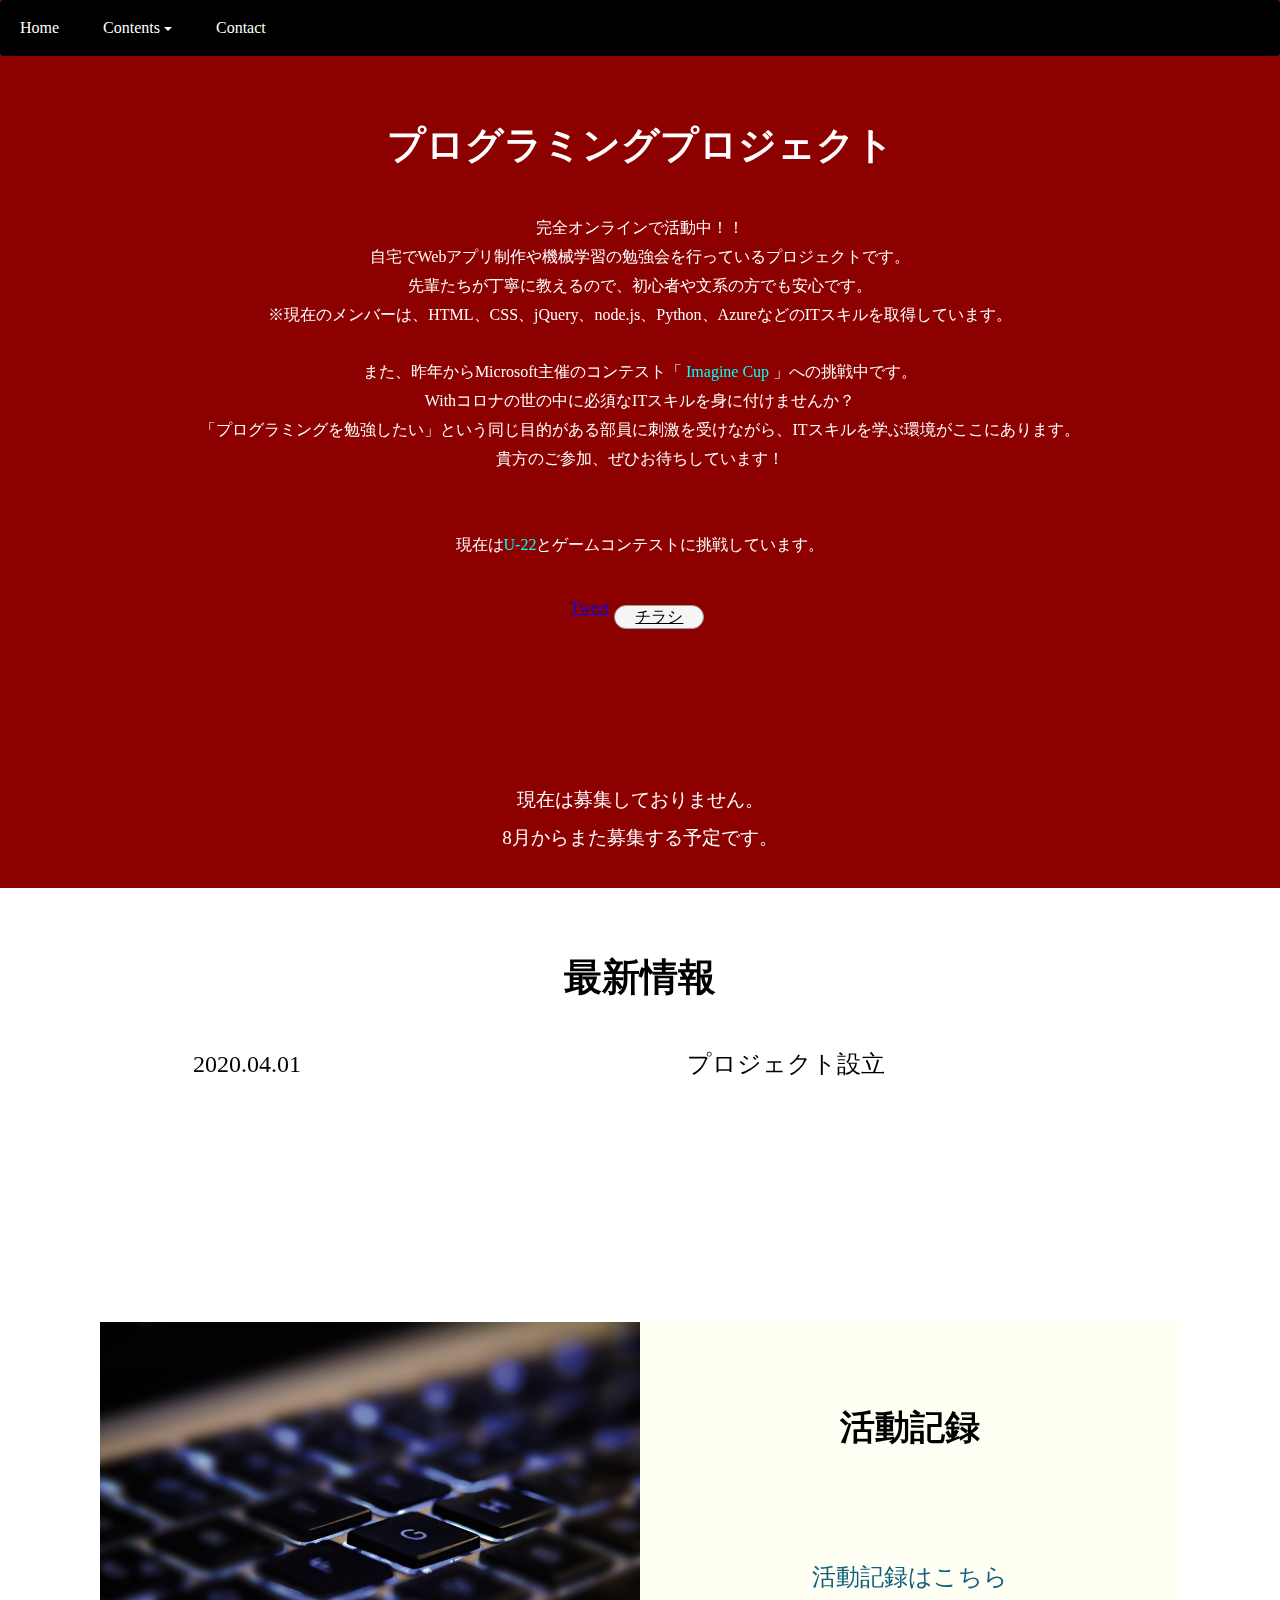
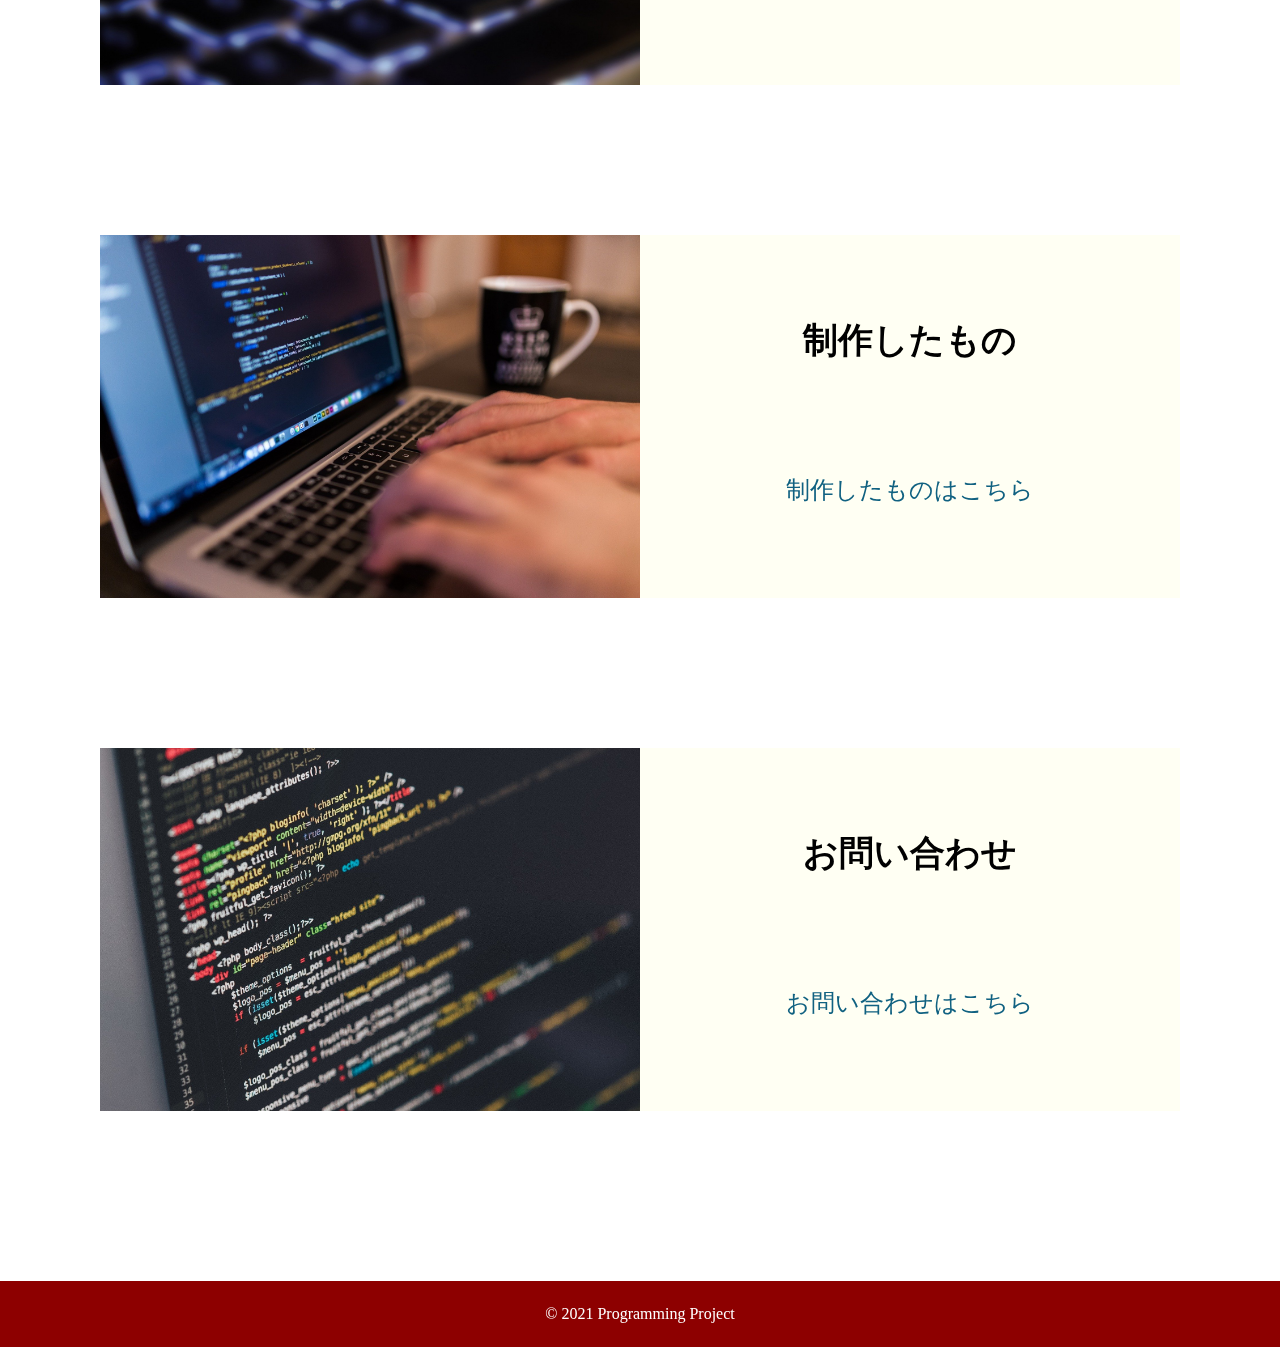
<file: index.html>
<!DOCTYPE html>
<html lang="ja">
    <head>
        <meta charset="UTF-8">
        <meta name="viewport" content="width=device-width, initial-scale=1.0">
        <title>プログラミンプロジェクト</title>

        <!--アイコン読み込み-->
        <link rel="shortcut icon" href="img/pu-icon.ico">
        <link rel="apple-touch-icon-precomposed" href="img/icon.png">

        <!--Bootstrap読み込み-->
        <link rel="stylesheet" href="https://stackpath.bootstrapcdn.com/bootstrap/4.5.0/css/bootstrap.min.css" integrity="sha384-9aIt2nRpC12Uk9gS9baDl411NQApFmC26EwAOH8WgZl5MYYxFfc+NcPb1dKGj7Sk" crossorigin="anonymous">
        
        <!--Fontawesomeの読み込み-->
        <link rel="stylesheet" href="https://use.fontawesome.com/releases/v5.6.1/css/all.css">
        
        <!--cssの読み込み-->
        <link rel="stylesheet" href="css/reset.css">
        <link rel="stylesheet" href="css/style.css">
        <link rel="stylesheet" href="css/style-sm.css" media="screen and (max-width: 768px)">
        <link rel="stylesheet" href="css/menu.css">

    </head>

    <body>
        
        <!--ヘッダー-->
        <header class="page-header">
            <div class="cp_navi">
                <ul>
                    <li><a href="index.html">Home</a></li>
                    <li>
                        <a href="#">Contents <span class="caret"></span></a>
                        <div>
                            <ul>
                                <li><a href="index2.html">活動記録</a></li>
                                <li><a href="index3.html">制作したもの</a></li>
                                <li><a href="kakoinfo.html">過去の情報</a></li>
                            </ul>
                        </div>
                    </li>
                    <li><a href="index4.html">Contact</a></li>
                    
                </ul>
            </div>
        </header>
        <!---->
        <main>
            <!--イントロ-->
                <section id="section-intro" class="section">
                    <h1 class="section__title1">プログラミングプロジェクト</h1>
                    <p class="section__text">完全オンラインで活動中！！<br>
                        自宅でWebアプリ制作や機械学習の勉強会を行っているプロジェクトです。<br>
                        先輩たちが丁寧に教えるので、初心者や文系の方でも安心です。<br>
                        ※現在のメンバーは、HTML、CSS、jQuery、node.js、Python、AzureなどのITスキルを取得しています。<br>
                        <br>
                        また、昨年からMicrosoft主催のコンテスト「
                        <a class="section__text_p" href="https://imaginecup.microsoft.com/ja-JP/Events" target="_blank">
                            Imagine Cup
                        </a>」への挑戦中です。<br>

                        Withコロナの世の中に必須なITスキルを身に付けませんか？<br>
                        「プログラミングを勉強したい」という同じ目的がある部員に刺激を受けながら、ITスキルを学ぶ環境がここにあります。<br>
                        貴方のご参加、ぜひお待ちしています！<br>
                        <br>
                        <br>現在は<a class="section__text_p" href="https://u22procon.com/" target="_blank">U-22</a>とゲームコンテストに挑戦しています。
                    </p>
                    
                    <div class="section-icon">
                        
                        <div class="line-it-button" data-lang="ja" data-type="share-a" data-ver="3" data-url="https://yukiya05.github.io/practice-open/" data-color="default" data-size="large" data-count="false" style="display: none;"></div>
                        <div class="twitter-button"><a href="https://twitter.com/share?ref_src=twsrc%5Etfw" class="twitter-share-button" data-show-count="false">Tweet</a><script async src="https://platform.twitter.com/widgets.js" charset="utf-8"></script></div>
                        <script src="https://www.line-website.com/social-plugins/js/thirdparty/loader.min.js" async="async" defer="defer"></script>
                        <div class="kouhou"><a href="2021.pdf" download="2021.pdf" class="maruButton" target="_blank">チラシ</a></div>
                    </div>
                    
                </section>
            <!---->

            
            <!--新メンバー募集のやつ-->
                <section id="section-boshu" class="section non-section">
                    <div class="common-inner">
                        <p class="section_title_boshu_p">現在は募集しておりません。<br><br>8月からまた募集する予定です。</p>
                        <!--
                        <h2 class="section_title_boshu">新メンバー募集中！</h2>
                        <p class="section_title_boshu_p">初心者大歓迎</p>
                        <div class="boshu"><a href="http://www.tec.fukuoka-u.ac.jp/mono/project/programmingForm.html" class="sankaButton" target="_blank">参加申込はこちら</a></div>
                        -->
                    </div>
                </section>
            <!---->
            

            <!--最新情報-->
                <section id="section-info" class="section">
                    <div class="common-inner">
                        <h2 class="section__title2 typo-bold"><span>最新情報</span></h2>
                        <ul class="news-list">
                          <!--
                          <li class="news-list__item"><a href="#"><time datetime="2019-04-01">2019.04.01</time><span>プロジェクト設立</span></a></li>
                          -->
                          <li class="news-list__item"><a href="#"><time datetime="2020-04-01">2020.04.01</time><span>プロジェクト設立</span></a></li>
                          
                        </ul>
                        <!--
                        <p class="news-page-link"><a href="#" class="typo-bold">過去の情報を見る</a></p>
                        -->
                      </div>
                </section>
            <!---->
            <!--作品例 or 活動の記録など…-->
                <section id="sample" class="section">
                    <!--活動記録-->
                    <div class="common-inner-main">
                        <div class="common-inner__content">
                            <p class="common-inner__img"><img src="img/page-main1.jpg"></p>
                            <div class="common-inner__wrapper">
                                <h3 class="common-inner__title typo-bold"><a class="type-bold">活動記録</a></h3>
                                <!--
                                <p class="common-inner__text">テキストテキストテキストテキスト<br>テキストテキストテキストテキスト<br>テキストテキストテキストテキスト<br>テキストテキストテキストテキスト</p>
                                -->
                                <li class="common-inner__item"><a href="index2.html">活動記録はこちら</a></li>
                            </div>
                        </div>
                    </div>
                    <!--活動記録ここまで-->
                    <!--制作したもの-->
                    <div class="common-inner-main">
                        <div class="common-inner__content">
                            <p class="common-inner__img"><img src="img/page-main2.jpg"></p>
                            <div class="common-inner__wrapper">
                                <h3 class="common-inner__title typo-bold"><a class="type-bold">制作したもの</a></h3>
                                <!--
                                <p class="common-inner__text">テキストテキストテキストテキスト<br>テキストテキストテキストテキスト<br>テキストテキストテキストテキスト<br>テキストテキストテキストテキスト</p>
                                -->
                                <li class="common-inner__item"><a href="index3.html">制作したものはこちら</a></li>
                            </div>
                        </div>
                    </div>
                    <!---->
                    <!--なにかかいてね-->
                    <div class="common-inner-main">
                        <div class="common-inner__content">
                            <p class="common-inner__img"><img src="img/page-main3.jpg"></p>
                            <div class="common-inner__wrapper">
                                <h3 class="common-inner__title typo-bold"><a class="type-bold">お問い合わせ</a></h3>
                                <!--
                                <p class="common-inner__text">テキストテキストテキストテキスト<br>テキストテキストテキストテキスト<br>テキストテキストテキストテキスト<br>テキストテキストテキストテキスト</p>
                                -->
                                <li class="common-inner__item"><a href="index4.html">お問い合わせはこちら</a></li>
                            </div>
                        </div>
                    </div>
                    <!---->
                </section>
            <!---->
        </main>

        <footer class="page-footer">
            <p class="page-footer__copyrigth"><small>© 2021 Programming Project</small></p>
        </footer>
    </body>
</html>
</file>
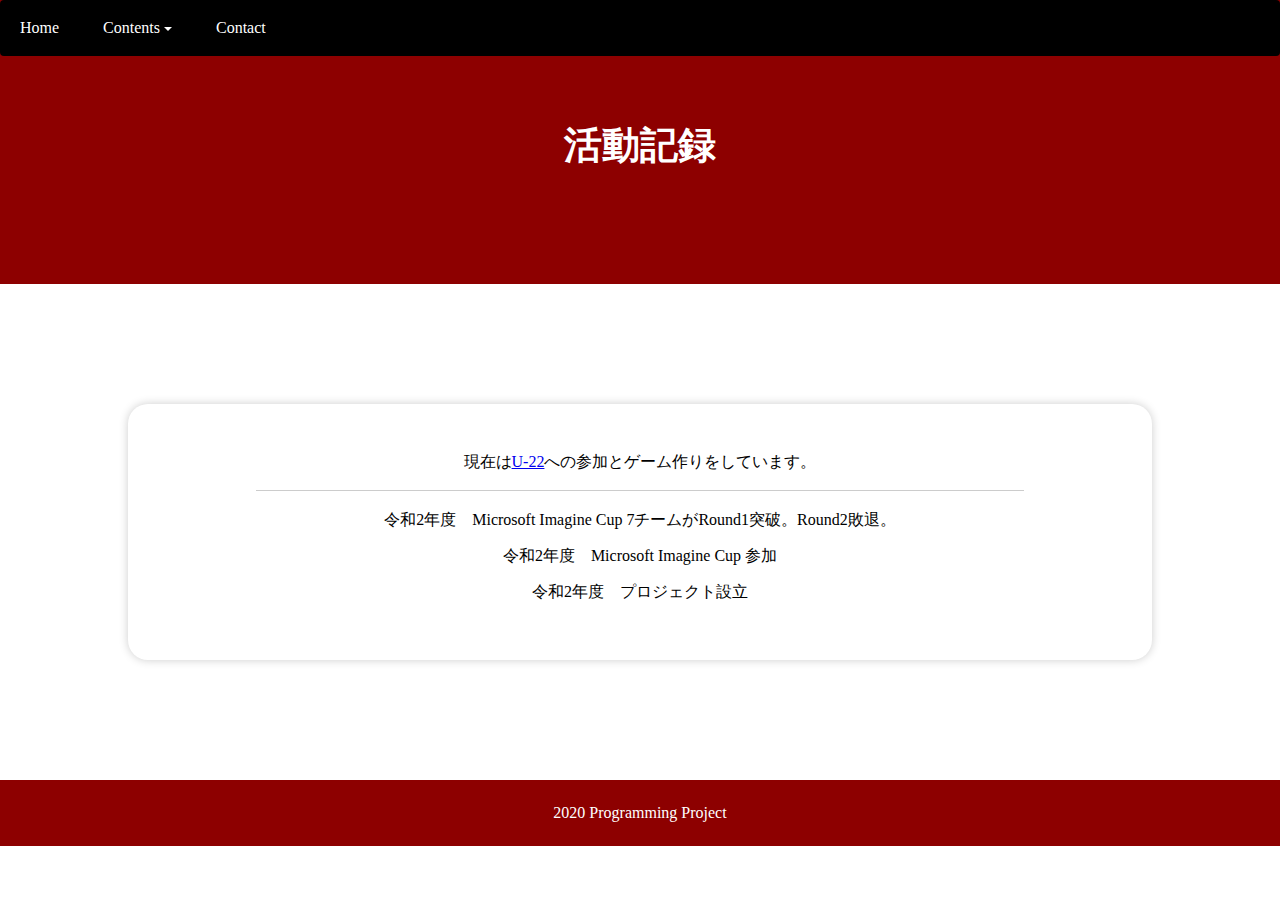
<file: index2.html>
<!DOCTYPE html>
<html lang="ja">
    <head>
        <meta charset="UTF-8">
        <meta name="viewport" content="width=device-width, initial-scale=1.0">
        <title>活動記録</title>

        <!--アイコン読み込み-->
        <link rel="shortcut icon" href="img/pu-icon.ico">

        <!--Bootstrap読み込み-->
        <link rel="stylesheet" href="https://stackpath.bootstrapcdn.com/bootstrap/4.5.0/css/bootstrap.min.css" integrity="sha384-9aIt2nRpC12Uk9gS9baDl411NQApFmC26EwAOH8WgZl5MYYxFfc+NcPb1dKGj7Sk" crossorigin="anonymous">
        
        
        <!--cssの読み込み-->
        <link rel="stylesheet" href="css/reset.css">
        <link rel="stylesheet" href="css/katsudou.css">
        <link rel="stylesheet" href="css/menu.css">
    </head>
    <body>
        <!--ヘッダー-->
        <header class="page-header">
            <div class="cp_navi">
                <ul>
                    <li><a href="index.html">Home</a></li>
                    <li>
                        <a href="#">Contents <span class="caret"></span></a>
                        <div>
                            <ul>
                                <li><a href="index2.html">活動記録</a></li>
                                <li><a href="index3.html">制作したもの</a></li>
                                <li><a href="kakoinfo.html">過去の情報</a></li>
                            </ul>
                        </div>
                    </li>
                    <li><a href="index4.html">Contact</a></li>
                    
                </ul>
            </div>
        </header>
        <!---->

        <main>
            <!--タイトルのところ-->
            <section id="section-intro" class="section">
                <h1 class="section__title1">活動記録</h1>
                <p class="section__text">テキストテキストテキストテキストテキストテキストテキストテキストテキストテキスト<br>
                    テキストテキストテキストテキストテキストテキストテキストテキストテキストテキスト<br>テキストテキストテキストテキストテキストテキストテキストテキストテキストテキスト<br>
                </p>
            </section>

            <!--活動記録-->
            <section id="section-main" class="section">
                <div class="common-inner-main">
                    <p class="common-inner-text"></p>
                    <p class="common-inner-text">現在は<a class="common-inner-text_p" href="https://u22procon.com/" target="_blank">U-22</a>への参加とゲーム作りをしています。</p>
                    <hr>
                    <p class="common-inner-text">令和2年度　Microsoft Imagine Cup 7チームがRound1突破。Round2敗退。</p>
                    <p class="common-inner-text">令和2年度　Microsoft Imagine Cup 参加</p>
                    <p class="common-inner-text">令和2年度　プロジェクト設立</p>
                    <p class="common-inner-text"></p>
                </div>
            </section>
        </main>

        <footer class="page-footer">
            <p class="page-footer__copyrigth"><small>2020 Programming Project</small></p>
        </footer>
    </body>
</html>
</file>
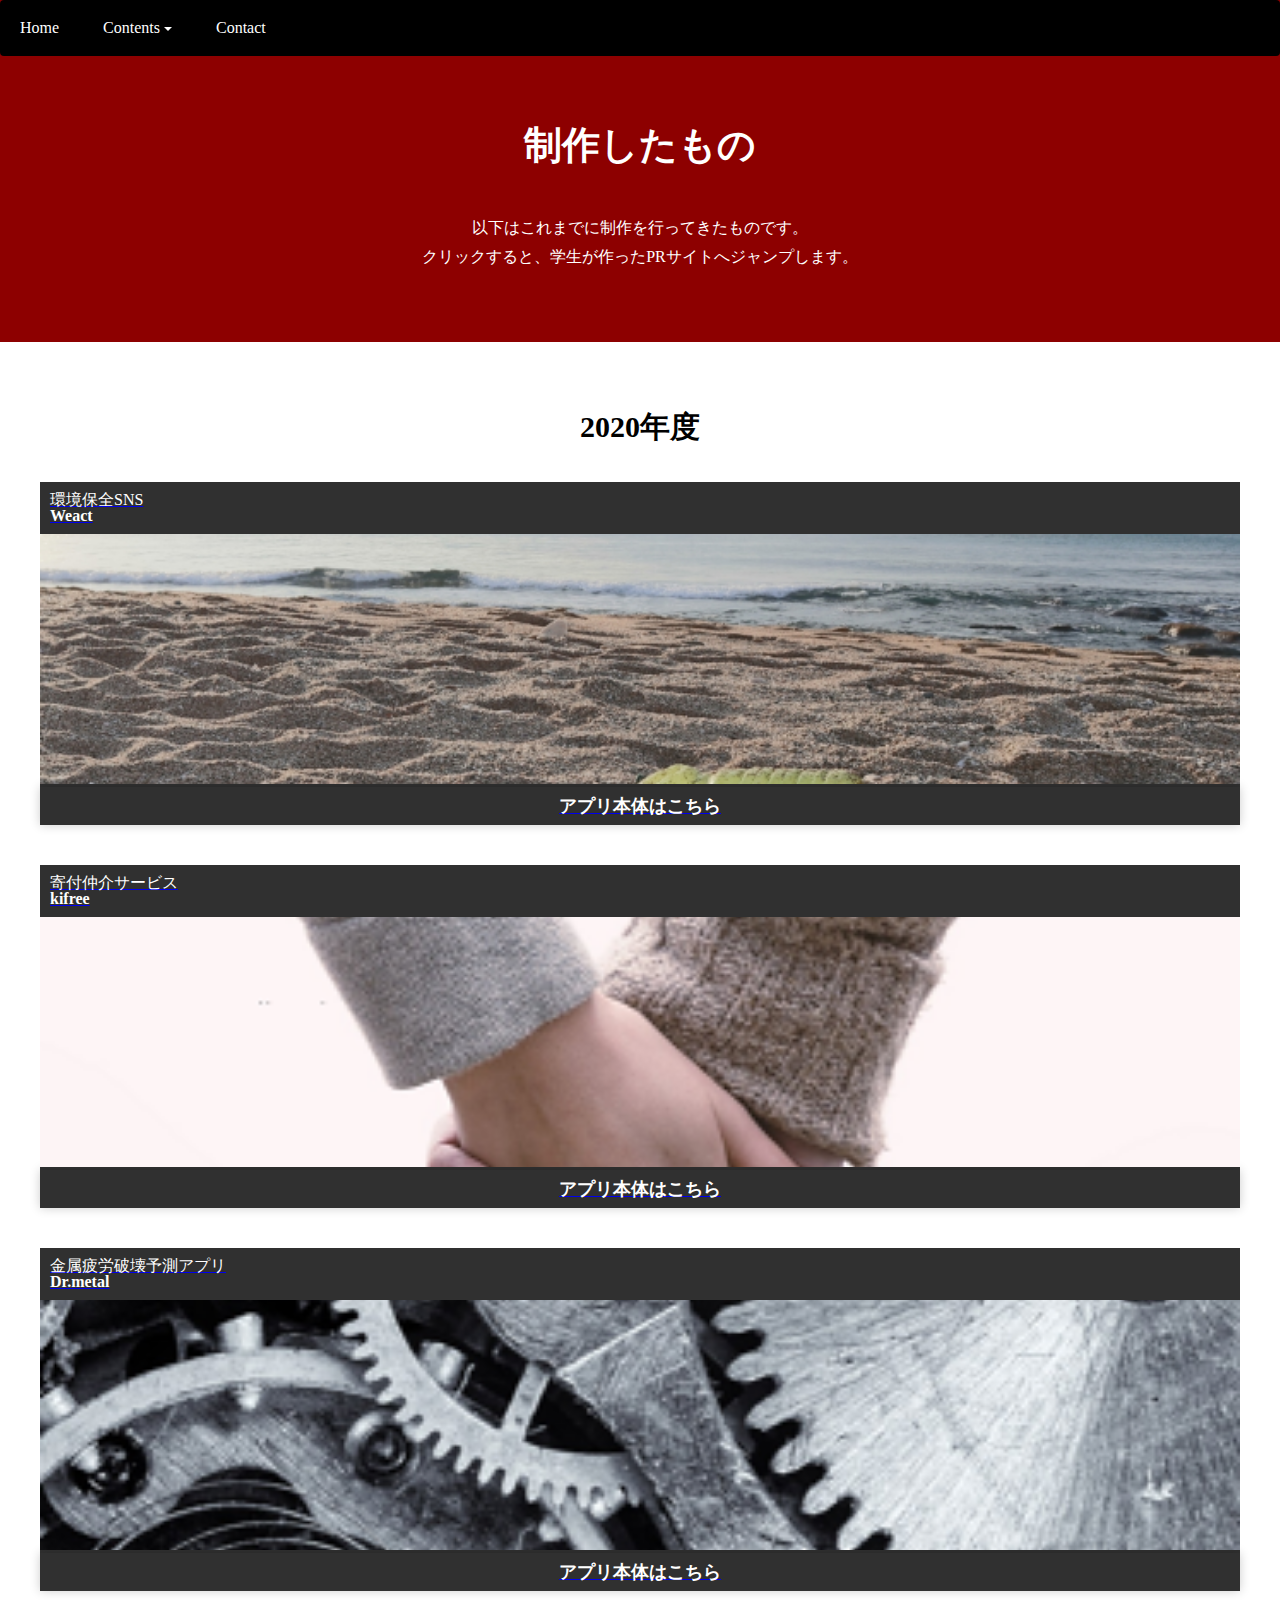
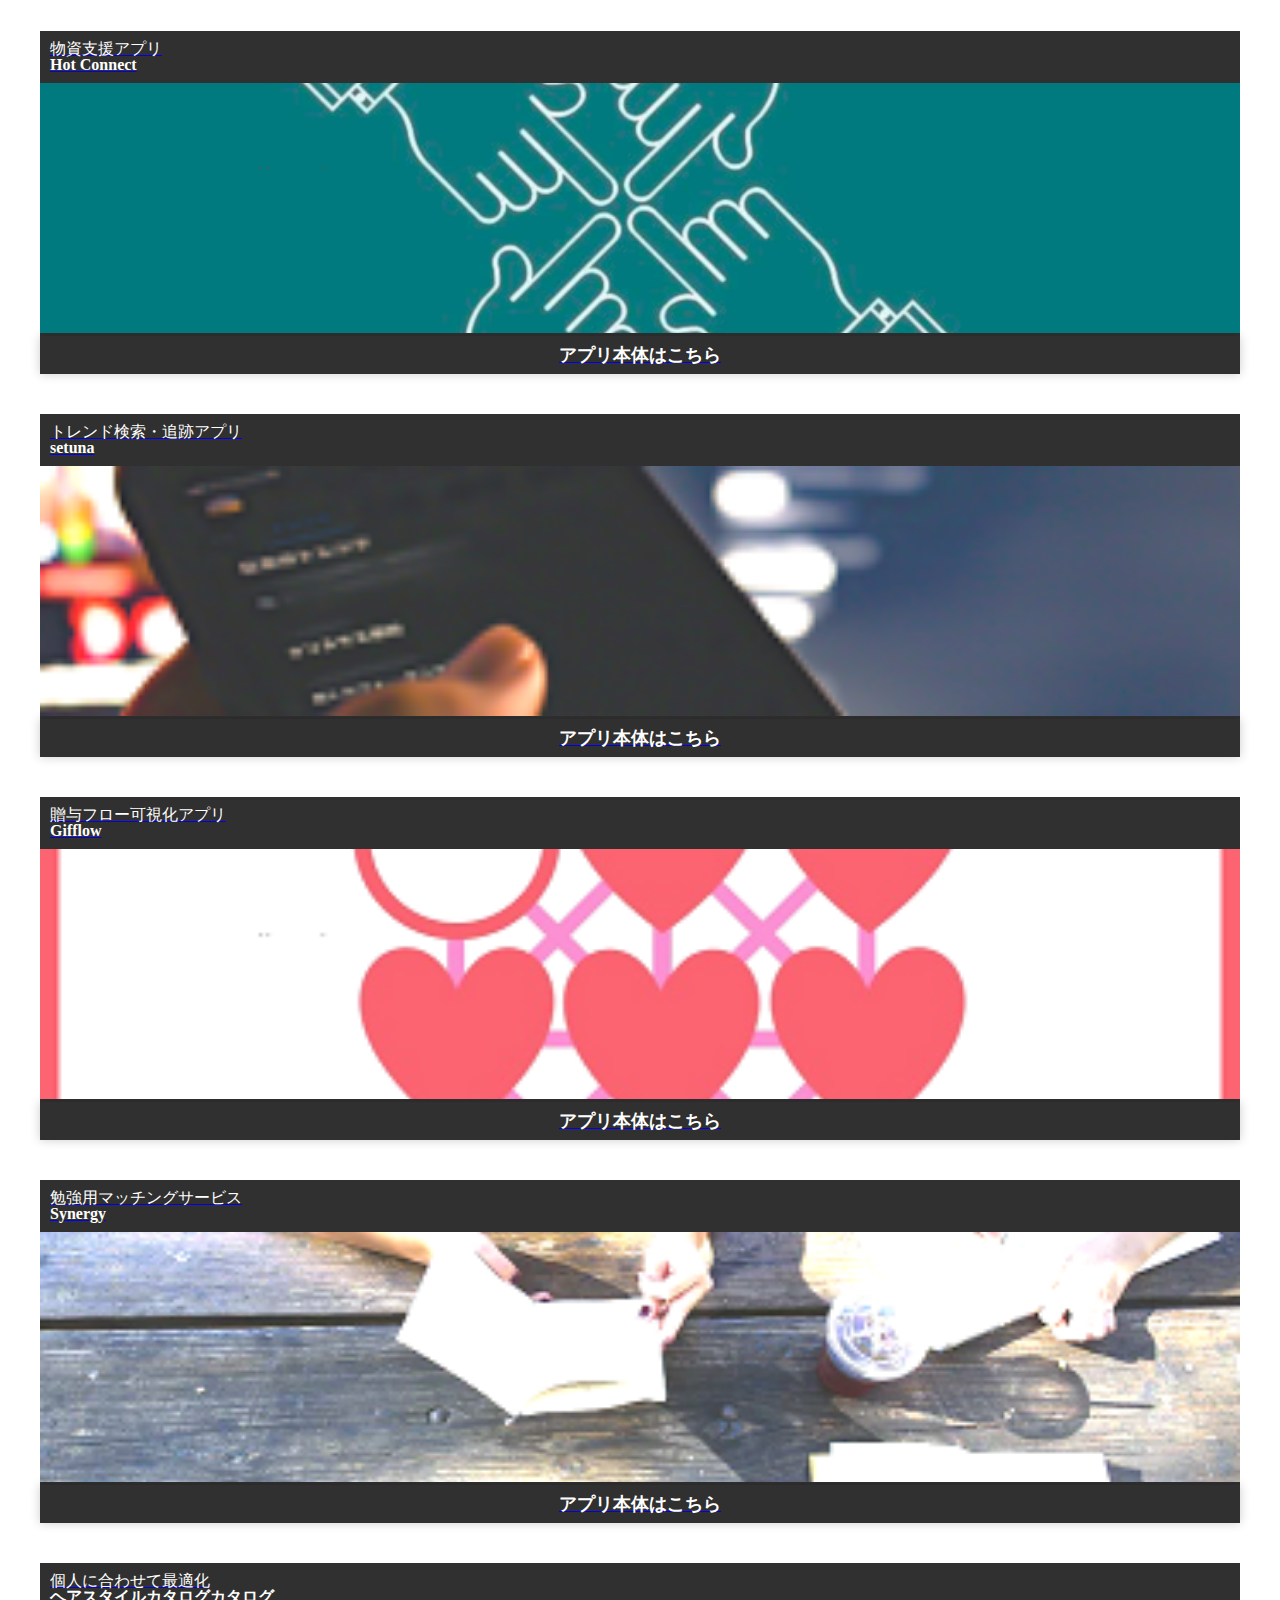
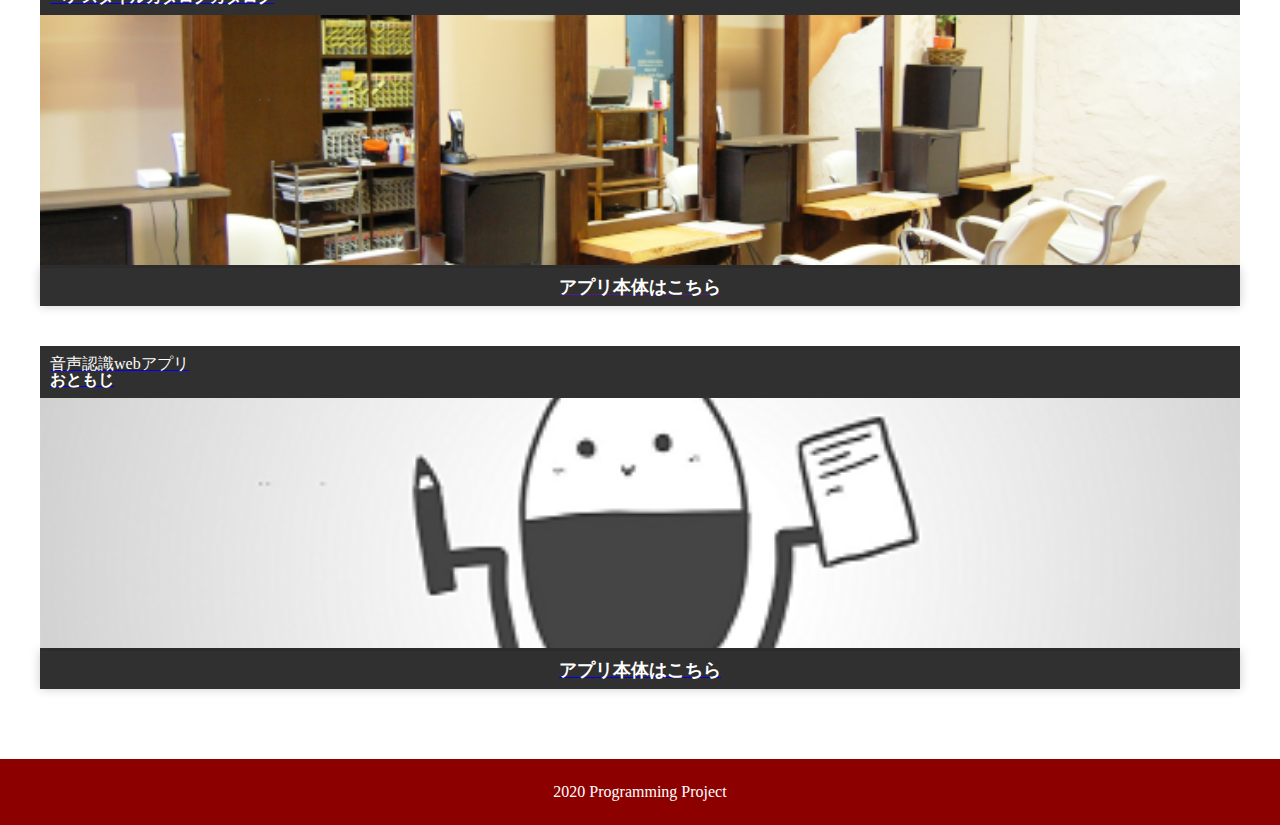
<file: index3.html>
<!DOCTYPE html>
<html lang="ja">
    <head>
        <meta charset="UTF-8">
        <meta name="viewport" content="width=device-width, initial-scale=1.0, maximum-scale=1.0, minimum-scale=1.0">
        <title>制作したもの</title>

        <!--アイコン読み込み-->
        <link rel="shortcut icon" href="img/pu-icon.ico">

        <!--Bootstrap読み込み-->
        <link rel="stylesheet" href="https://stackpath.bootstrapcdn.com/bootstrap/4.5.0/css/bootstrap.min.css" integrity="sha384-9aIt2nRpC12Uk9gS9baDl411NQApFmC26EwAOH8WgZl5MYYxFfc+NcPb1dKGj7Sk" crossorigin="anonymous">
        
        <!--cssの読み込み-->
        <link rel="stylesheet" href="css/reset.css">
        <link rel="stylesheet" href="css/seisaku.css" >
        <link rel="stylesheet" href="css/menu.css">
    </head>
    <body>
        <!--ヘッダー-->
        <header class="page-header">
            <div class="cp_navi">
                <ul>
                    <li><a href="index.html">Home</a></li>
                    <li>
                        <a href="#">Contents <span class="caret"></span></a>
                        <div>
                            <ul>
                                <li><a href="index2.html">活動記録</a></li>
                                <li><a href="index3.html">制作したもの</a></li>
                                <li><a href="kakoinfo.html">過去の情報</a></li>
                            </ul>
                        </div>
                    </li>
                    <li><a href="index4.html">Contact</a></li>
                    
                </ul>
            </div>
        </header>
        <!---->

        <main>
            <!--タイトルのところ-->
            <section id="section-intro" class="section">
                <h1 class="section__title1">制作したもの</h1>
                <p class="section__text">以下はこれまでに制作を行ってきたものです。<br>
                    クリックすると、学生が作ったPRサイトへジャンプします。
                    
                </p>
            </section>

            <!--制作したもの-->
            <section id="section-main" class="section">
            
               <h3 class="section-main-title">2020年度</h3>

               <div class="row">
                   <div class="col-6 col-md-4">
                       <a href="https://giffrow.z11.web.core.windows.net/about.html" target="_blank">
                            <div class="shirowaku2">
                                <div>
                                    環境保全SNS
                                    <h5>Weact</h5>
                                </div>
                                <img alt="" src="img/20/weact.png">
                            </div>
                       </a>
                       <a href="https://giffrow.z11.web.core.windows.net/index.html" target="_blank">
                            <div class="shirowaku3">
                                アプリ本体はこちら
                            </div>
                       </a>
                   </div>

                   <div class="col-6 col-md-4">
                       <a href="https://sho83.github.io/kifree/" target="_blank">
                        <div class="shirowaku2">
                            <div>
                                寄付仲介サービス
                                <h5>kifree</h5>
                            </div>
                            <img alt="" src="img/20/kifree.png">
                        </div>
                       </a>
                       <a href="https://kifreeapp.z31.web.core.windows.net/requests.html" target="_blank">
                            <div class="shirowaku3">
                                アプリ本体はこちら
                            </div>
                       </a>
                   </div>

                   <div class="col-6 col-md-4">
                        <a href="https://tarosan.z31.web.core.windows.net/" target="_blank">
                        <div class="shirowaku2">
                            <div>
                                金属疲労破壊予測アプリ
                                <h5>Dr.metal</h5>
                            </div>
                            <img alt="" src="img/20/metal.png">
                        </div>
                        </a>
                        <a href="https://defectcalc.z31.web.core.windows.net" target="_blank">
                            <div class="shirowaku3">
                                アプリ本体はこちら
                            </div>
                        </a>
                    </div>

                    <div class="col-6 col-md-4">
                        <a href="https://1107tema.z31.web.core.windows.net/" target="_blank">
                        <div class="shirowaku2">
                            <div>
                                物資支援アプリ
                                <h5>Hot Connect</h5>
                            </div>
                            <img alt="" src="img/20/hot_connect.png">
                        </div>
                        </a>
                        <a href="https://teamj.z31.web.core.windows.net/" target="_blank">
                            <div class="shirowaku3">
                                アプリ本体はこちら
                            </div>
                        </a>
                    </div>

                    <div class="col-6 col-md-4">
                        <a href="https://dteam.z31.web.core.windows.net/" target="_blank">
                        <div class="shirowaku2">
                            <div>
                                トレンド検索・追跡アプリ
                                <h5>setuna</h5>
                            </div>
                            <img alt="" src="img/20/setsuna.png">
                        </div>
                        </a>
                        <a href="https://dteam.z31.web.core.windows.net/aaa.html" target="_blank">
                            <div class="shirowaku3">
                                アプリ本体はこちら
                            </div>
                        </a>
                    </div>

                    <div class="col-6 col-md-4">
                        <a href="https://dokkoisho.z31.web.core.windows.net/index.html" target="_blank">
                        <div class="shirowaku2">
                            <div>
                                贈与フロー可視化アプリ
                                <h5>Gifflow</h5>
                            </div>
                            <img alt="" src="img/20/gifflow.png">
                        </div>
                        </a>
                        <a href="https://gifflow.z31.web.core.windows.net/" target="_blank">
                            <div class="shirowaku3">
                                アプリ本体はこちら
                            </div>
                        </a>
                    </div>

                    <div class="col-6 col-md-4">
                        <a href="https://toriaezu.z31.web.core.windows.net/" target="_blank">
                        <div class="shirowaku2">
                            <div>
                                勉強用マッチングサービス
                                <h5>Synergy</h5>
                            </div>
                            <img alt="" src="img/20/synergy.png">
                        </div>
                        </a>
                        <a href="https://toriaezu.z31.web.core.windows.net/" target="_blank">
                            <div class="shirowaku3">
                                アプリ本体はこちら
                            </div>
                        </a>
                    </div>

                    <div class="col-6 col-md-4">
                        <a href="https://teamproduct.blob.core.windows.net/$web/%E3%81%BE%E3%81%A8%E3%82%81.html" target="_blank">
                        <div class="shirowaku2">
                            <div>
                                個人に合わせて最適化
                                <h5>ヘアスタイルカタログカタログ</h5>
                            </div>
                            <img alt="https://teamproduct.blob.core.windows.net/$web/%E3%81%BE%E3%81%A8%E3%82%81.html" src="img/20/hair.png">
                        </div>
                        </a>
                        <a href="" target="_blank">
                            <div class="shirowaku3">
                                アプリ本体はこちら
                            </div>
                        </a>
                    </div>

                    <div class="col-6 col-md-4">
                        <a href="https://fukupgtest.z31.web.core.windows.net/" target="_blank">
                        <div class="shirowaku2">
                            <div>
                                音声認識webアプリ
                                <h5>おともじ</h5>
                            </div>
                            <img alt="" src="img/20/otomoji.png">
                        </div>
                        </a>
                        <a href="https://fukupgtest.z31.web.core.windows.net/" target="_blank">
                            <div class="shirowaku3">
                                アプリ本体はこちら
                            </div>
                        </a>
                    </div>


               </div>
            </section>
            <!--制作したものここまで-->

        </main>

        <footer class="page-footer">
            <p class="page-footer__copyrigth"><small>2020 Programming Project</small></p>
        </footer>
    </body>
</html>
</file>
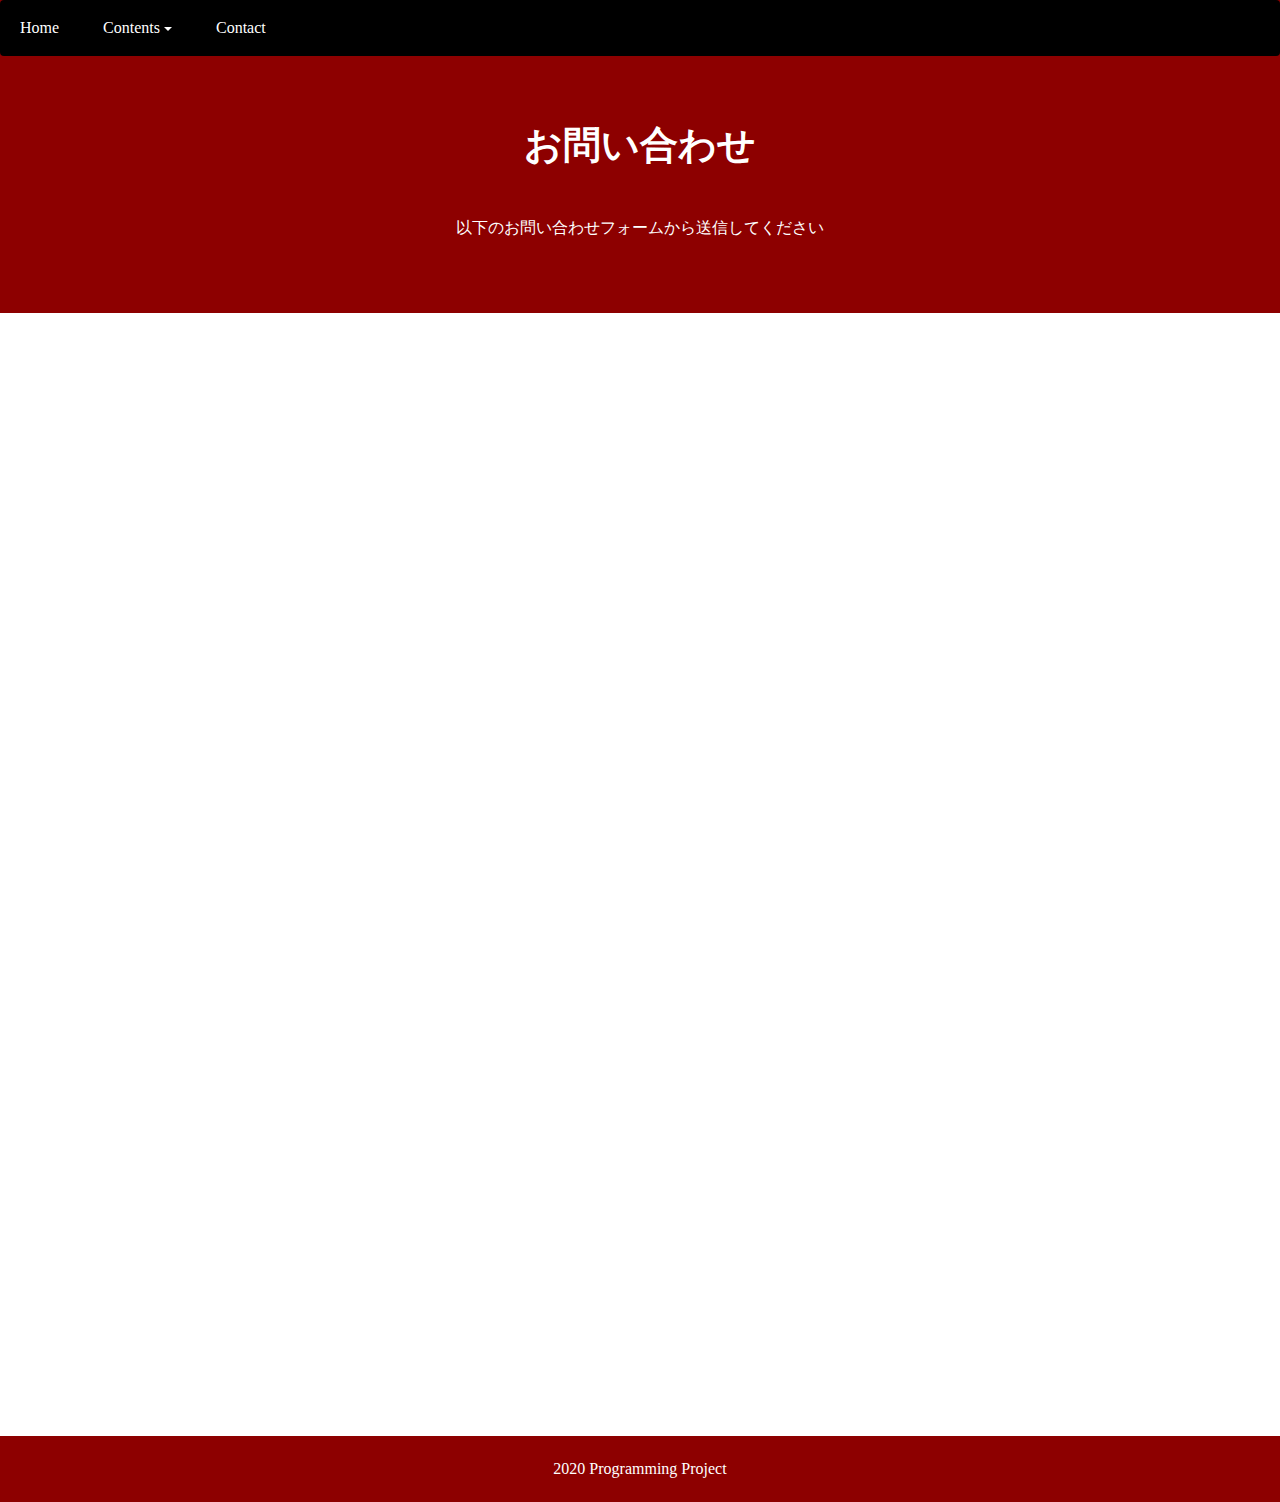
<file: index4.html>
<!DOCTYPE html>
<html lang="ja">
    <head>
        <meta charset="UTF-8">
        <meta name="viewport" content="width=device-width, initial-scale=1.0">
        <title>お問い合わせ</title>

        <!--アイコン読み込み-->
        <link rel="shortcut icon" href="img/pu-icon.ico">

        <!--Bootstrap読み込み-->
        <link rel="stylesheet" href="https://stackpath.bootstrapcdn.com/bootstrap/4.5.0/css/bootstrap.min.css" integrity="sha384-9aIt2nRpC12Uk9gS9baDl411NQApFmC26EwAOH8WgZl5MYYxFfc+NcPb1dKGj7Sk" crossorigin="anonymous">
        
        <!--cssの読み込み-->
        <link rel="stylesheet" href="css/reset.css">
        <link rel="stylesheet" href="css/contact.css">
        <link href="css/style.css" rel="stylesheet" type="text/css" media="screen and (min-width: 768px)" />
        <link rel="stylesheet" href="css/menu.css">

    </head>
    <body>
        <!--ヘッダー-->
        <header class="page-header">
            <div class="cp_navi">
                <ul>
                    <li><a href="index.html">Home</a></li>
                    <li>
                        <a href="#">Contents <span class="caret"></span></a>
                        <div>
                            <ul>
                                <li><a href="index2.html">活動記録</a></li>
                                <li><a href="index3.html">制作したもの</a></li>
                                <li><a href="kakoinfo.html">過去の情報</a></li>
                            </ul>
                        </div>
                    </li>
                    <li><a href="index4.html">Contact</a></li>
                    
                </ul>
            </div>
        </header>
        <!---->

        <main>
            <!--タイトルのところ-->
            <section id="section-intro" class="section">
                <h1 class="section__title1">お問い合わせ</h1>
                <p class="section__text">以下のお問い合わせフォームから送信してください<br>
                </p>
            </section>


            <!--お問い合わせフォーム-->
            <!--以前のやつ
            <section id="section-contact" class="section">
                <div class="form">
                    <p class="font-label">
                        <span class="font-label-required">必須</span>氏名
                    </p>
                    <input type="text" class="form-input" placeholder="例）福岡太郎">
                </div>

                <div class="form">
                    <p class="font-label">
                        <span class="font-label-required">必須</span>メールアドレス
                    </p>
                    <input type="text" class="form-input" placeholder="例）example@gmail.com">
                </div>

                <div class="form">
                    <p class="font-label text">
                        <span class="font-label-required">必須</span>内容
                    </p>
                    <textarea class="form-textarea"></textarea>
                </div>

                <input type="submit" class="form-btn" value="送信する">
            </section>
            -->

            <!--googleのやつ-->
            <section id="section-contact" class="section">
                <iframe src="https://docs.google.com/forms/d/e/1FAIpQLSeASsOSIM8n8Jtpuw8Ou4ucSwc5lTouTQbQTf6_ZrHYLnHuUg/viewform?embedded=true" width="100%" height="900px" frameborder="0" marginheight="0" marginwidth="0">読み込んでいます…</iframe>
            </section>
            <!--googleのやつここまで-->

        </main>

        <footer class="page-footer">
            <p class="page-footer__copyrigth"><small>2020 Programming Project</small></p>
        </footer>
    </body>
</html>
</file>
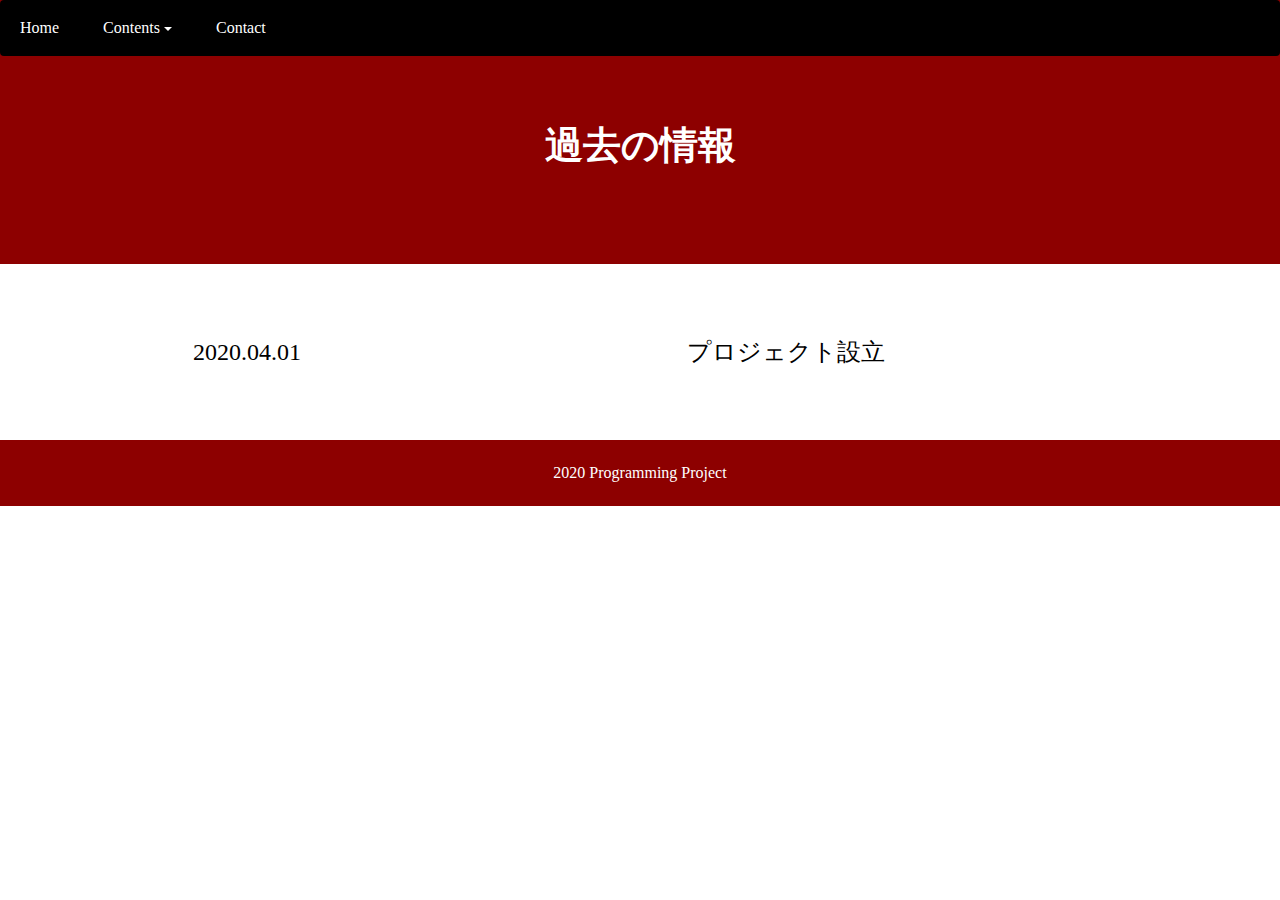
<file: kakoinfo.html>
<!DOCTYPE html>
    <head>
        <meta charset="UTF-8">
        <meta name="viewport" content="width=device-width, initial-scale=1.0">
        <title>プログラミンプロジェクト</title>

        <!--アイコン読み込み-->
        <link rel="shortcut icon" href="img/pu-icon.ico">
        <link rel="apple-touch-icon-precomposed" href="img/icon.png">

        <!--Bootstrap読み込み-->
        <link rel="stylesheet" href="https://stackpath.bootstrapcdn.com/bootstrap/4.5.0/css/bootstrap.min.css" integrity="sha384-9aIt2nRpC12Uk9gS9baDl411NQApFmC26EwAOH8WgZl5MYYxFfc+NcPb1dKGj7Sk" crossorigin="anonymous">
        
        
        <!--cssの読み込み-->
        <link rel="stylesheet" href="css/reset.css">
        <link rel="stylesheet" href="css/kakoinfo.css">
        <link rel="stylesheet" href="css/menu.css">

    </head>

    <body>
        <!-- ヘッダー -->
        <header class="page-header">
            <div class="cp_navi">
                <ul>
                    <li><a href="index.html">Home</a></li>
                    <li>
                        <a href="#">Contents <span class="caret"></span></a>
                        <div>
                            <ul>
                                <li><a href="index2.html">活動記録</a></li>
                                <li><a href="index3.html">制作したもの</a></li>
                                <li><a href="kakoinfo.html">過去の情報</a></li>
                            </ul>
                        </div>
                    </li>
                    <li><a href="index4.html">Contact</a></li>
                    
                </ul>
            </div>
        </header>
        <!---->
        <main>
            <!-- イントロ -->
            <section id="section-intro" class="section">
                <h1 class="section__title1">過去の情報</h1>
            </section>
            <!---->
            <!-- 過去の情報 -->
            <section id="section-info" class="section">
                <div class="common-inner">
                    <ul class="news-list">
                      <li class="news-list__item"><a href="#"><time datetime="2020-04-01">2020.04.01</time><span>プロジェクト設立</span></a></li>
                    </ul>
                    <!--
                    <p class="news-page-link"><a href="#" class="typo-bold">過去の情報を見る</a></p>
                    -->
                  </div>
            </section>
            <!---->
        </main>
        <footer class="page-footer">
            <p class="page-footer__copyrigth"><small>2020 Programming Project</small></p>
        </footer>
    </body>
</html>
</file>
<file: css/style.css>
/*共通部分*/
.section {
    padding: 70px 0;
}

.common-inner {
    width: 100%;
    margin: 0 auto;
}

.section__title {
    margin-bottom: 50px;
    font-size: 2.4rem;
    line-height: 1.0;
    text-align: center;
}

/*メディクリ*/




/*ヘッダー*/
.page-header {
    background-color: #8d0000;
}


/*プログラミンプロジェクトのやつ*/
#section-intro {
    background-color: #8d0000;
}

.section__title1 {
    margin-bottom: 50px;
    font-size: 2.4rem;
    line-height: 1.0;
    text-align: center;
    color: white;
}


.section__text {
    text-align: center;
    color: white;
    line-height: 1.8;
    margin: 0 25px;
}



/*Imagine Cupのところ*/
.section__text_p {
    color: aqua;
    text-decoration: none;
}

.section__text_p :hover {
    text-decoration: underline;
}

/*アイコン*/
.section-icon {
    margin: 40px auto;
    height: 40px;
    display: flex;
    justify-content: center;
}


.maruButton {
    display: inline-block;
    border: 1px solid #999;
    border-radius: 25px;
    background: none;
    padding-top: 3px;
    padding-bottom: 3px;
    padding-right: 20px;
    padding-left: 20px;
    color: rgb(0, 0, 0);
    background: #f5f5f5;
    text-align: right;
    cursor: pointer;
    margin: 5px;
}

.maruButton:hover {
    background: #666;
    color: white;
    text-decoration: none;
}

/*参加募集*/
.non-section {
    padding: 20px 0;
}

#section-boshu {
    width: 100%;
    background-color: #8d0000;
}

.section_title_boshu_p {
    margin: 20px 0;
    font-size: 1.2rem;
    line-height: 1.0;
    text-align: center;
    color: #ffffff;
}

.section_title_boshu {
    font-size: 2.4rem;
    line-height: 1.0;
    text-align: center;
    color: #ffffff;
}

.boshu {
    text-align: center;
    padding: 20px 0;
}

.sankaButton {
    display: inline-block;
    border: 1px solid #999;
    border-radius: 25px;
    background: none;
    padding-top: 3px;
    padding-bottom: 3px;
    padding-right: 20px;
    padding-left: 20px;
    color: rgb(0, 0, 0);
    background: #f5f5f5;
    cursor: pointer;
    margin: 5px;
    margin: 0 auto;
}

.sankaButton:hover {
    background: #666;
    color: white;
    text-decoration: none;
}


/*最新情報*/
#section-info {
    width: 100%;
    background-color:#ffffff;
}

.section__title2 {
    margin-bottom: 50px;
    font-size: 2.4rem;
    line-height: 1.0;
    text-align: center;
}

.news-list {
    width: auto;
    list-style: none;
}

.news-list:not(:last-child) {
    margin: 0 auto 50px;
}

.news-list__item a {
    display: flex;
    justify-content: space-around;
    font-size: 1.5rem;
    line-height: 1.5;
    color: black;
    text-decoration: none;
}

.news-list__item a:hover {
    text-decoration: underline;
}

.news-list__item a span {
    width: 400px;
}

.news-page-link {
    text-align: center;
}

.news-page-link a {
    text-decoration: none;
    font-size: 1.5rem;
    color: brown;
}

.news-page-link a:hover {
    text-decoration: underline;
}


/*フッター*/
.page-footer {
    padding: 25px 0;
    background-color: #8d0000;
}

.page-footer__copyrigth {
    text-align: center;
    color: white;
}

/*メインコンテンツ*/
/*
#sample {
    background: url(../img/section-main__back.jpg) center no-repeat;
    background-size: cover;
    background-attachment: fixed;
}
*/

.common-inner-main:before{
    content:"";
    display:block;
    position:fixed;
    top:0;
    left:0;
    z-index:-1;
    width:100%;
    height:100vh;
    background:url(../img/section-main__back.jpg) center no-repeat;
    background-size:cover;
}
 

.common-inner-main {
    width: auto;
    height: auto;
    margin:  50px 100px;
    padding: 50px 0;
    box-sizing: border-box;
}

.common-inner__content {
    display: flex;
    background-color: #fffff3;
}

.common-inner__img {
    width: 50%;
}

.common-inner__img img {
    width: 100%;
    height: 100%;
    object-fit: cover;
}

.common-inner__wrapper {
    width: 50%;
    padding: 5% 30px;
    box-sizing: border-box;
    text-align: center;
}

.common-inner__title {
    padding-top: 20px;
    margin-bottom: 10px;
    font-size: 2.2rem;
    line-height: 1.8;
}

.common-inner__text {
    font-size: 1.0rem;
    line-height: 1.5;
    display: none;
}

.common-inner__item {
    list-style: none;
    padding-top: 90px;

}

.common-inner__item a {
    font-size: 1.5rem;
    line-height: 1.5;
    color: rgb(16, 97, 129);
    text-decoration: none;
}

.common-inner__item a:hover {
    text-decoration: underline;
}
</file>
<file: css/style-sm.css>
/*スマホ用CSSです*/

/*共通部分*/
.section {
    padding: 70px 0;
}

.common-inner {
    width: 100%;
    margin: 0 auto;
}

.section__title {
    margin-bottom: 50px;
    font-size: 2.4rem;
    line-height: 1.0;
    text-align: center;
}

/*メディクリ*/




/*ヘッダー*/
.page-header {
    background-color: #8d0000;
}


/*プログラミンプロジェクトのやつ*/
#section-intro {
    background-color: #8d0000;
}

.section__title1 {
    margin-bottom: 50px;
    font-size: 1.8rem;
    line-height: 1.0;
    text-align: center;
    color: white;
}


.section__text {
    text-align: left;
    color: white;
    line-height: 1.8;
}

/*参加募集*/
.non-section {
    padding: 20px 0;
}

#section-boshu {
    width: 100%;
    background-color: #8d0000;
}

.section_title_boshu_p {
    margin: 20px 0;
    font-size: 1.2rem;
    line-height: 1.0;
    text-align: center;
    color: #ffffff;
}

.section_title_boshu {
    font-size: 2.4rem;
    line-height: 1.0;
    text-align: center;
    color: #ffffff;
}

.boshu {
    text-align: center;
    padding: 20px 0;
}

.sankaButton {
    display: inline-block;
    border: 1px solid #999;
    border-radius: 25px;
    background: none;
    padding-top: 3px;
    padding-bottom: 3px;
    padding-right: 20px;
    padding-left: 20px;
    color: rgb(0, 0, 0);
    background: #f5f5f5;
    cursor: pointer;
    margin: 5px;
    margin: 0 auto;
}

.sankaButton:hover {
    background: #666;
    color: white;
    text-decoration: none;
}



/*最新情報*/
#section-info {
    width: 100%;
    background-color: #ffffff;
}

.section__title2 {
    margin-bottom: 50px;
    font-size: 2.4rem;
    line-height: 1.0;
    text-align: center;
}

.news-list {
    width: auto;
    list-style: none;
}

.news-list:not(:last-child) {
    margin: 0 auto 50px;
}

.news-list__item a {
    display: flex;
    text-align: center;
    font-size: 100%;
    line-height: 1.5;
    margin: auto 30px;
    color: black;
    text-decoration: none;
}

.news-list__item a:hover {
    text-decoration: underline;
}

.news-list__item a span {
    width: 400px;
}

.news-page-link {
    text-align: center;
}

.news-page-link a {
    text-decoration: none;
    font-size: 1.5rem;
    color: brown;
}

.news-page-link a:hover {
    text-decoration: underline;
}


/*フッター*/
.page-footer {
    padding: 25px 0;
    background-color: #8d0000;
}

.page-footer__copyrigth {
    text-align: center;
    color: white;
}

/*メインコンテンツ*/


.common-inner-main {
    width: auto;
    height: auto;
    margin:  10px 10%;
    padding: auto;
    box-sizing: border-box;
}

.common-inner__content {
    display: flex;
    background-color: #fffff3;
}

.common-inner__img {
    width: 50%;
    height: auto;
}

.common-inner__img img {
    width: 100%;
    height: 100%;
    object-fit: cover;
}

.common-inner__wrapper {
    width: 50%;
    height: auto;
    padding: 50px 30px;
    box-sizing: border-box;
    text-align: center;
}

.common-inner__title {
    margin-bottom: 10px;
    font-size: 2.2rem;
    line-height: 1.8;
    display: none;
}

.common-inner__text {
    font-size: 1.0rem;
    line-height: 1.5;
    display: none;
}

.common-inner__item {
    list-style: none;
    padding-top: 20px;
}

.common-inner__item a {
    font-size: 100%;
    line-height: 1.5;
    color: rgb(16, 97, 129);
    text-decoration: none;
}

.common-inner__item a:hover {
    text-decoration: underline;
}
</file>
<file: css/menu.css>
.page-header {
    background-color: #8d0000;
}

.cp_navi {
	background-color: #000000;
	order: 1px solid #dedede;
	border-radius: 4px;
	box-shadow: 0 2px 2px -1px rgba(0, 0, 0, 0.055);
	color: white;
	display: block;
	
	overflow: hidden;
	width: 100%;
}
.cp_navi ul {
	margin: 0;
	padding: 0;
}
.cp_navi ul li {
	display: inline-block;
	list-style-type: none;
	-webkit-transition: all 0.2s;
	        transition: all 0.2s;
}
.cp_navi > ul > li > a > .caret {
	border-top: 4px solid white;
	border-right: 4px solid transparent;
	border-left: 4px solid transparent;
	content: '';
	display: inline-block;
	height: 0;
	width: 0;
	vertical-align: middle;
	-webkit-transition: color 0.1s linear;
	        transition: color 0.1s linear;
}
.cp_navi > ul > li > a {
	color: white;
	display: block;
	line-height: 56px;
    margin: 0 10px;
	padding: 0 10px;
	text-decoration: none;
}
.cp_navi > ul > li:hover {
	background-color: rgb(66, 66, 66);
}
.cp_navi > ul > li:hover > a {
	color: rgb( 255, 255, 255 );
}
.cp_navi > ul > li:hover > a > .caret {
	border-top-color: rgb( 255, 255, 255 );
}
.cp_navi > ul > li > div {
	background-color: rgb(70, 70, 70);
	border-top: 0;
	border-radius: 0 0 4px 4px;
	box-shadow: 0 2px 2px -1px rgba(0, 0, 0, 0.055);
	display: none;
	margin: 0;
	opacity: 0;
	position: absolute;
	width: 165px;
	visibility: hidden;
	-webkit-transiton: opacity 0.2s;
	       transition: opacity 0.2s;
}
.cp_navi > ul > li:hover > div {
	display: block;
	opacity: 1;
	visibility: visible;
}
.cp_navi > ul > li > div ul > li {
	display: block;
}
.cp_navi > ul > li > div ul > li > a {
	color: #ffffff;
	display: block;
	padding: 12px 24px;
	text-decoration: none;
}
.cp_navi > ul > li > div ul > li:hover > a {
	background-color: rgba( 255, 255, 255, 0.1);
}
</file>
<file: css/katsudou.css>
/*共通部分*/
.section {
    padding: 70px 0;
}


/*タイトルのところ*/
#section-intro {
    background-color: #8d0000;
}

.section__title1 {
    margin-bottom: 50px;
    font-size: 2.4rem;
    line-height: 1.0;
    text-align: center;
    color: white;
}


.section__text {
    font-size: 3vmin;
    text-align: center;
    color: white;
    line-height: 1.8;
    display: none;/*----*/
}

/*活動記録のところ*/
#section-main {
    background-color: white;
}

.common-inner-main {
    margin: 50px 10%;
    padding-right: 10%;
    padding-left: 10%;
    padding-top: 30px;
    padding-bottom: 40px;
    border-radius: 20px;
    background-color: #fff;
    box-shadow: 0 0 10px rgb(0 0 0 / 20%);
}

.common-inner-text {
    text-align: center;
    margin: 20px 0;
}


/*フッター*/
.page-footer {
    padding: 25px 0;
    background-color: #8d0000;
}

.page-footer__copyrigth {
    text-align: center;
    color: white;
}
</file>
<file: css/seisaku.css>
/*共通部分*/
.section {
    padding: 70px 40px;
}


/*タイトルのところ*/
#section-intro {
    background-color: #8d0000;
}

.section__title1 {
    margin-bottom: 50px;
    font-size: 2.4rem;
    line-height: 1.0;
    text-align: center;
    color: white;
}


.section__text {
    text-align: center;
    color: white;
    line-height: 1.8;
}

@media (max-width: 768px) {
    .section__text {
        text-align: left;
        color: white;
        line-height: 1.8;
    }
}

/*　制作したもの　*/

.section-main-title {
    text-align: center;
    font-size: 30px;
}

.shirowaku2 {
    margin: 40px 0 0 0;
    padding: 0;
    color: #fff;
    box-shadow: 0 0 10px rgb(0, 0, 0 / 20%);
    background-color: rgb(48, 48, 48);
}

.shirowaku2 div {
    padding: 10px;
}

.shirowaku2 img {
    width: 100%;
    height: 250px;
    object-fit: cover;
}

.shirowaku3 {
    margin: 0;
    padding: 10px;
    text-align: center;
    box-shadow: 0 0 10px rgb(0 0 0 / 20%);
    color: #fff;
    background-color: rgb(48, 48, 48);
    font-size: large;
    font-weight: bold;
}



/*フッター*/
.page-footer {
    padding: 25px 0;
    background-color: #8d0000;
}

.page-footer__copyrigth {
    text-align: center;
    color: white;
}
</file>
<file: css/contact.css>
/*共通部分*/
.section {
    padding: 70px 0;
}

/*タイトルのところ*/
#section-intro {
    background-color: #8d0000;
}

.section__title1 {
    margin-bottom: 50px;
    font-size: 2.4rem;
    line-height: 1.0;
    text-align: center;
    color: white;
}


.section__text {
    text-align: center;
    color: white;
    line-height: 1.8;
}

/*お問い合わせのところ*/
/*
#section-contact {
    margin-top: 80px;
    margin-left: auto;
    margin-right: auto;
    max-width: 720px;
    width: 100%;
}

@media screen and (max-wifth: 768px) {
    #section-contact {
        margin-top: 40px;
        width: 100%;
    }
}

.form {
    border-top: 1px solid #ddd;
    padding-top: 24px;
    padding-bottom: 24px;
    width: 100%;
    display: flex;
    align-items: center;
}

@media screen and (max-width: 768px) {
    .form {
      margin: 20px auto;
      padding: 16px 0;
      flex-wrap: wrap;
      width: 100%;
    }
}

.font-label {
    width: 100%;
    max-width: 248px;
    letter-spacing: 0.05em;
    font-weight: bold;
    font-size: 18px;
    margin-left: 10px;
}

@media screen and (max-width: 768px) {
    .form-label {
      max-width: inherit;
      display: flex;
      align-items: center;
      font-size: 15px;
    }
}

.font-label-required {
    border-radius: 6px;
    margin-right: 8px;
    padding-top: 8px;
    padding-bottom: 8px;
    width: 48px;
    display: inline-block;
    text-align: center;
    background: #8d0000;
    color: #fff;
    font-size: 14px;
}

@media screen and (max-width: 768px) {
    .font-label-required {
      border-radius: 4px;
      padding-top: 4px;
      padding-bottom: 4px;
      width: 32px;
      font-size: 10px;
    }
}

.form-input {
    border: 1px solid #ddd;
    border-radius: 6px;
    margin-left: 40px;
    padding-left: 1em;
    padding-right: 1em;
    height: 48px;
    flex: 1;
    width: 100%;
    max-width: 410px;
    background: #eaedf2;
    font-size: 18px;
}

@media screen and (max-width: 768px) {
    .form-input {
      margin-left: 10px;
      margin-right: 10px;
      margin-top: 18px;
      height: 40px;
      flex: inherit;
      font-size: 15px;
    }
}

.form-textarea {
    border: 1px solid #ddd;
    border-radius: 6px;
    margin-left: 40px;
    padding-left: 1em;
    padding-right: 1em;
    height: 216px;
    flex: 1;
    width: 100%;
    max-width: 410px;
    background: #eaedf2;
    font-size: 18px;
}

@media screen and (max-width: 768px) {
    .form-textarea {
      margin-top: 18px;
      margin-left: 10px;
      margin-right: 10px;
      height: 200px;
      flex: inherit;
      font-size: 15px;
    }
}

.form-btn {
    border-radius: 6px;
    margin-top: 32px;
    margin-left: auto;
    margin-right: auto;
    padding-top: 20px;
    padding-bottom: 20px;
    width: 280px;
    display: block;
    letter-spacing: 0.05em;
    background: #8d0000;
    color: #fff;
    font-weight: bold;
    font-size: 20px;
}

@media screen and (max-width: 768px) {
    .form-btn {
      margin-top: 24px;
      padding-top: 8px;
      padding-bottom: 8px;
      width: 160px;
      font-size: 16px;
    }
}

.form-btn:hover {
    opacity: 0.5;
}
*/


/*googleのやつ*/
#section-contact {
    margin-top: 80px;
    margin-left: auto;
    margin-right: auto;
    max-width: 720px;
    width: 100%;
}

@media screen and (max-wifth: 768px) {
    #section-contact {
        margin-top: 40px;
        width: 100%;
    }
}

/*フッター*/
.page-footer {
    padding: 25px 0;
    background-color: #8d0000;
}

.page-footer__copyrigth {
    text-align: center;
    color: white;
}
</file>
<file: css/kakoinfo.css>
/*共通部分*/
.section {
    padding: 70px 0;
}

.common-inner {
    width: 100%;
    margin: 0 auto;
}

.section__title {
    margin-bottom: 50px;
    font-size: 2.4rem;
    line-height: 1.0;
    text-align: center;
}

#section-intro {
    background-color: #8d0000;
}

.section__title1 {
    margin-bottom: 30px;
    font-size: 2.4rem;
    line-height: 1.0;
    text-align: center;
    color: white;
}

/*過去の情報*/
#section-info {
    width: 100%;
    background-color:#ffffff;
}

.news-list {
    width: auto;
    list-style: none;
}

.news-list:not(:last-child) {
    margin: 0 auto 50px;
}

.news-list__item a {
    display: flex;
    justify-content: space-around;
    font-size: 1.5rem;
    line-height: 1.5;
    color: black;
    text-decoration: none;
}

.news-list__item a:hover {
    text-decoration: underline;
}

.news-list__item a span {
    width: 400px;
}

.news-page-link {
    text-align: center;
}

.news-page-link a {
    text-decoration: none;
    font-size: 1.5rem;
    color: brown;
}

.news-page-link a:hover {
    text-decoration: underline;
}



/*フッター*/
.page-footer {
    padding: 25px 0;
    background-color: #8d0000;
}

.page-footer__copyrigth {
    text-align: center;
    color: white;
}
</file>
